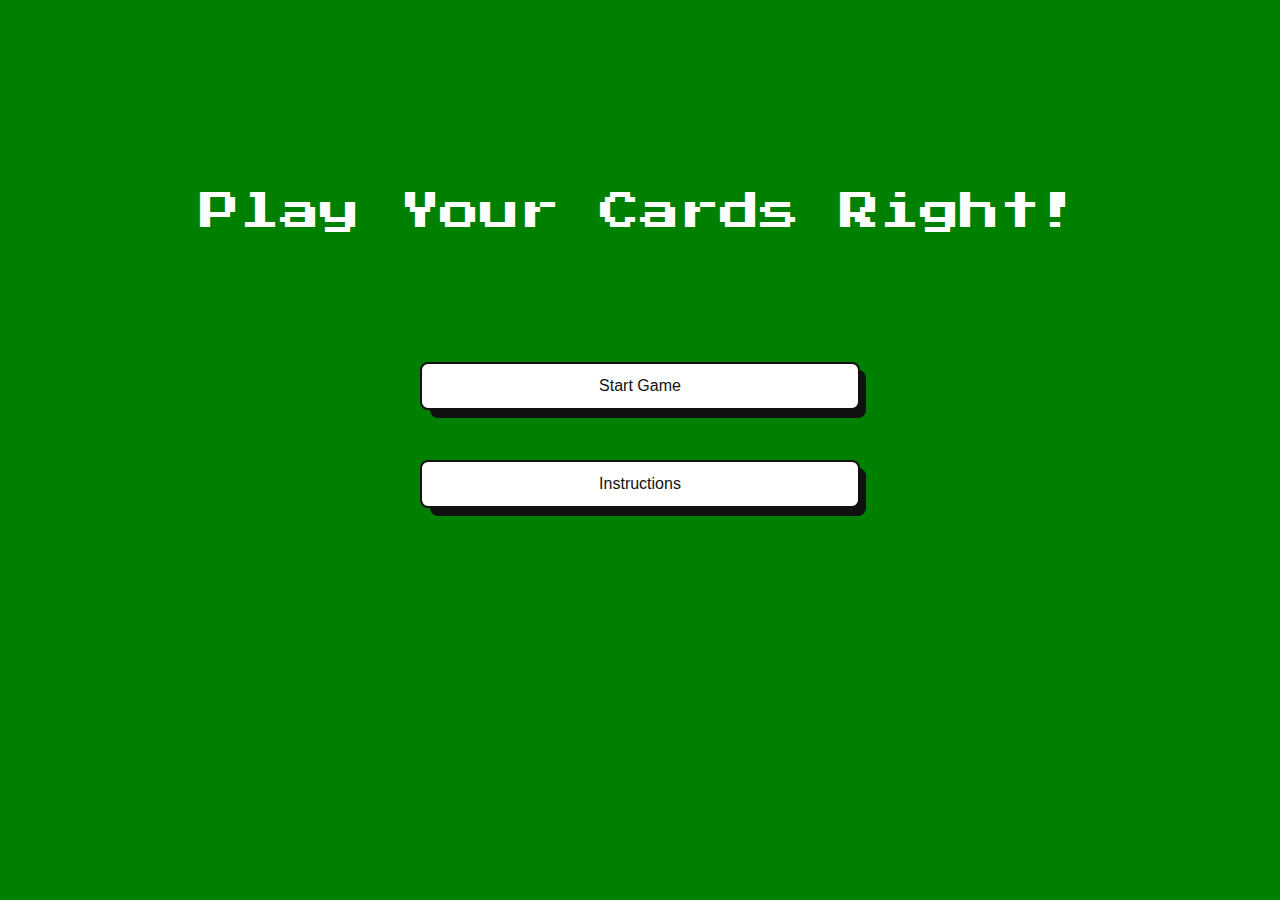
<file: index.html>
<!DOCTYPE html>
<html lang="en">
<head>
    <meta charset="UTF-8">
    <meta name="viewport" content="width=device-width, initial-scale=1.0">
    <title>Play your cards right!</title>
    <link rel="stylesheet" href="style.css">
</head>
<body>
    <div class="main-menu">
        <h1>Play Your Cards Right!</h1>
        <a href="game.html">
            <button class="button-56" role="button">Start Game</button>
        </a>
        <a href="instructions.html">
            <button class="button-56" role="button">Instructions</button>
        </a>
    </div>
</body>
</html>
</file>
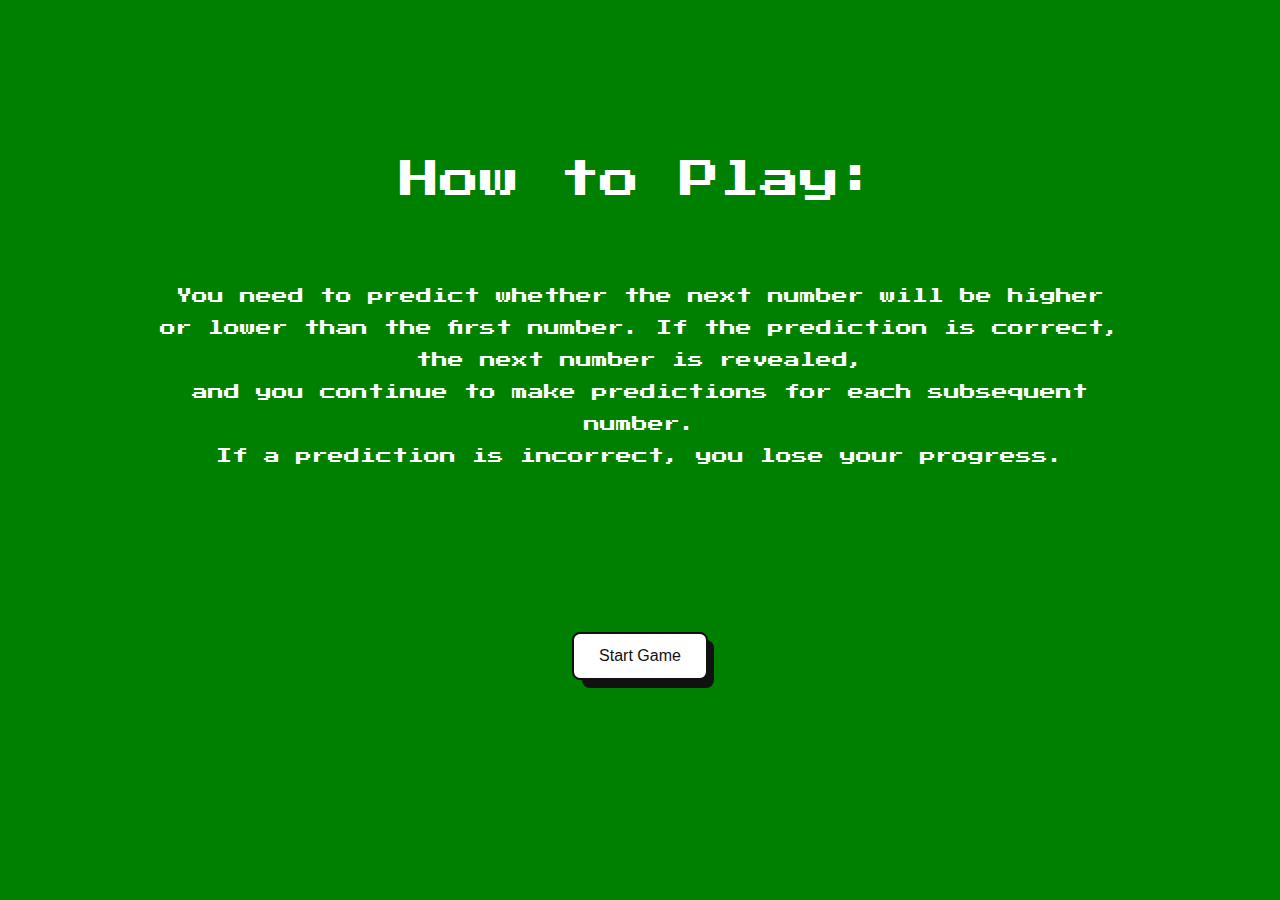
<file: instructions.html>
<!DOCTYPE html>
<html lang="en">
<head>
    <meta charset="UTF-8">
    <meta name="viewport" content="width=device-width, initial-scale=1.0">
    <title>Play your cards right!</title>
    <link rel="stylesheet" href="style-instructions.css">
</head>
<body>
    <div class="instructions">
        <h1 class="instructions-heading">How to Play:</h1>
        <p>You need to predict whether the next number will be higher or lower than the first number.
        If the prediction is correct, the next number is revealed, <br> and you continue to make predictions for each subsequent number.  <br>
        If a prediction is incorrect, you lose your progress.</p>
    </div>
    <div class="start-game-button">
        <a href="game.html">
            <button class="button-56" role="button">Start Game</button>
        </a>
    </div>
</body>
</html>
</file>
<file: style.css>
@import url('https://fonts.googleapis.com/css2?family=Press+Start+2P&display=swap');

*{
    box-sizing: border-box;
    padding: 0;
    margin: 0;
}

body {
    background-color: green;
    display: flex;
    justify-content: center;
}

.main-menu{
    display: flex;
    flex-direction: column;
    justify-content: center;
    align-items: center;
    gap: 50px;
    margin-top: 15%;
}

a {
    text-decoration: none;
    width: 100%;
    display: flex;
    justify-content: center;
}

h1 {
    font-family: "Press Start 2P", system-ui;
    font-weight: 400;
    font-style: normal;
    font-size: 2.5rem;
    margin-bottom: 5rem;
    color: #ffffff;
}

.instructions-heading {
    margin: 5rem;
}

.button-56 {
    align-items: center;
    background-color: #ffffff;
    border: 2px solid #111;
    border-radius: 8px;
    box-sizing: border-box;
    color: #111;
    cursor: pointer;
    display: flex;
    font-family: Inter,sans-serif;
    font-size: 16px;
    height: 48px;
    justify-content: center;
    line-height: 24px;
    width: 50%;
    max-width: 50%;
    padding: 0 25px;
    position: relative;
    text-align: center;
    text-decoration: none;
    user-select: none;
    -webkit-user-select: none;
    touch-action: manipulation;
  }
  
  .button-56:after {
    background-color: #111;
    border-radius: 8px;
    content: "";
    display: block;
    height: 48px;
    left: 0;
    width: 100%;
    position: absolute;
    top: -2px;
    transform: translate(8px, 8px);
    transition: transform .2s ease-out;
    z-index: -1;
  }

  .button-56:hover:after {
    transform: translate(0, 0);
  }
  
  .button-56:active {
    background-color: #93f294;
    outline: 0;
  }
  
  .button-56:hover {
    outline: 0;
  }
</file>
<file: style-instructions.css>
@import url('https://fonts.googleapis.com/css2?family=Press+Start+2P&display=swap');

*{
    box-sizing: border-box;
    padding: 0;
    margin: 0;
}

body {
    height: 100vh;
    background-color: green;
    display: flex;
    flex-direction: column;
    align-items: center;
}

h1 {
    font-family: "Press Start 2P", system-ui;
    font-weight: 400;
    font-style: normal;
    font-size: 2.5rem;
    margin-bottom: 5rem;
    color: #ffffff;
}

p {
    font-family: "Press Start 2P", system-ui;
    text-align: center;
    line-height: 2;
    color: #ffffff;
}

.instructions {
    display: flex;
    flex-direction: column;
    align-items: center;
    align-content: center;
    margin: 10rem;
}

a {
    text-decoration: none;
    width: 15rem;
    display: flex;
    justify-content: center;
}

.button-56 {
    align-items: center;
    background-color: #ffffff;
    border: 2px solid #111;
    border-radius: 8px;
    box-sizing: border-box;
    color: #111;
    cursor: pointer;
    display: flex;
    font-family: Inter,sans-serif;
    font-size: 16px;
    height: 48px;
    justify-content: center;
    line-height: 24px;
    padding: 0 25px;
    position: relative;
    text-align: center;
    text-decoration: none;
    user-select: none;
    -webkit-user-select: none;
    touch-action: manipulation;
  }
  
  .button-56:after {
    background-color: #111;
    border-radius: 8px;
    content: "";
    display: block;
    height: 48px;
    left: 0;
    width: 100%;
    position: absolute;
    top: -2px;
    transform: translate(8px, 8px);
    transition: transform .2s ease-out;
    z-index: -1;
  }

.button-56:hover:after {
    transform: translate(0, 0);
}

.button-56:active {
  background-color: #93f294;
  outline: 0;
}

.button-56:hover {
  outline: 0;
}
</file>
